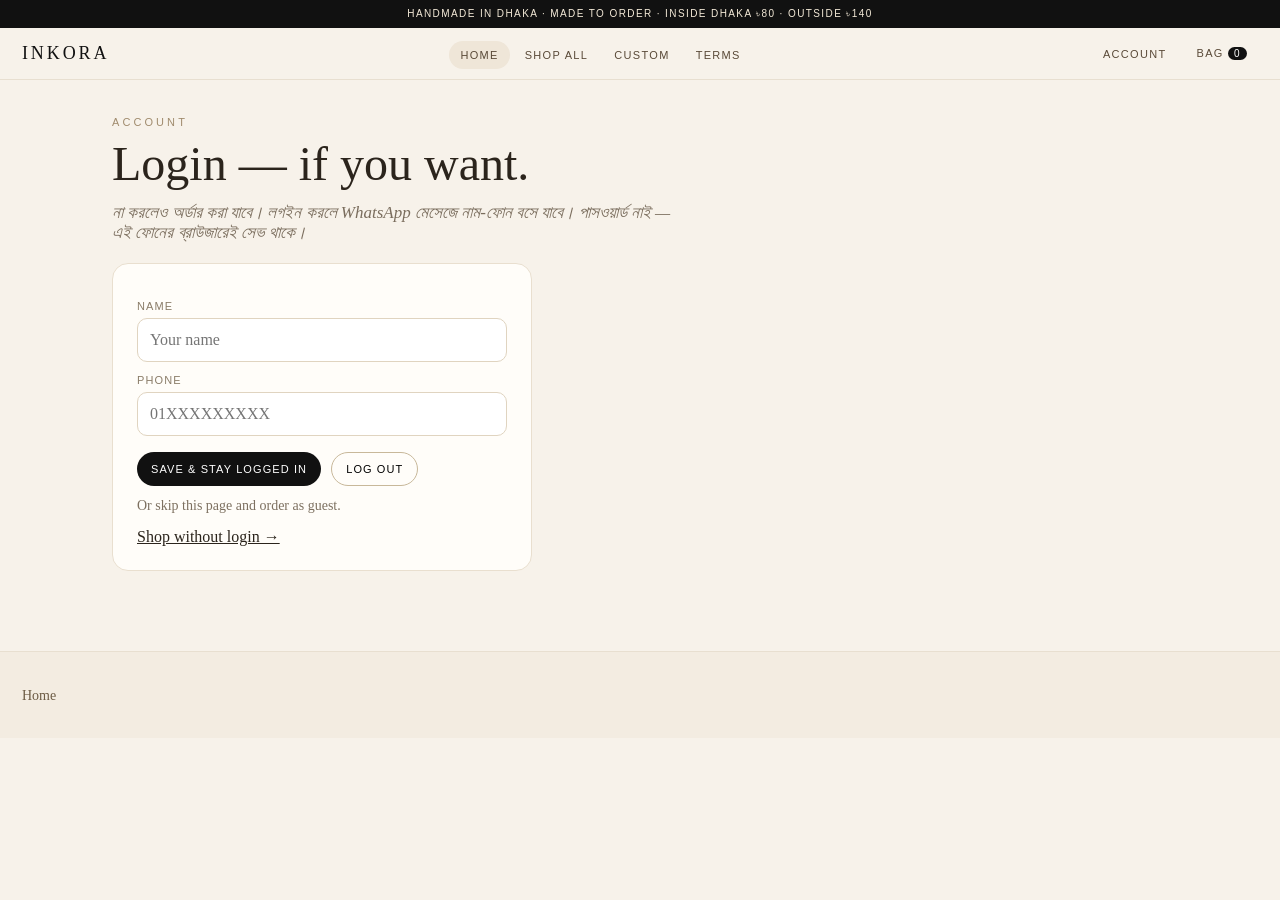
<file: account.html>
<!DOCTYPE html>
<html lang="en">
<head>
  <meta charset="UTF-8" />
  <meta name="viewport" content="width=device-width, initial-scale=1" />
  <title>Login — Inkora Collective</title>
  <link rel="stylesheet" href="site.css" />
</head>
<body>
  <div id="site-nav"></div>
  <div class="wrap">
    <div class="kicker">Account</div>
    <h1>Login — if you want.</h1>
    <p class="lead">না করলেও অর্ডার করা যাবে। লগইন করলে WhatsApp মেসেজে নাম-ফোন বসে যাবে। পাসওয়ার্ড নাই — এই ফোনের ব্রাউজারেই সেভ থাকে।</p>

    <div class="card-form">
      <label>Name</label>
      <input id="name" type="text" placeholder="Your name" />
      <label>Phone</label>
      <input id="phone" type="tel" placeholder="01XXXXXXXXX" />
      <div class="row-btns">
        <button class="btn-dark" type="button" id="save">Save &amp; stay logged in</button>
        <button class="btn-line" type="button" id="out">Log out</button>
      </div>
      <p class="note" id="msg">Or skip this page and order as guest.</p>
      <p style="margin-top:14px"><a href="shop.html">Shop without login →</a></p>
    </div>
  </div>
  <footer class="site-foot"><a href="index.html">Home</a></footer>
  <script src="site.js"></script>
  <script>
    Inkora.nav("home");
    var u = Inkora.user();
    if (u) {
      document.getElementById("name").value = u.name || "";
      document.getElementById("phone").value = u.phone || "";
      document.getElementById("msg").textContent = "You are logged in on this phone.";
    }
    document.getElementById("save").onclick = function(){
      var name = document.getElementById("name").value.trim();
      var phone = document.getElementById("phone").value.trim();
      if (!name) { document.getElementById("msg").textContent = "Name tao likho."; return; }
      Inkora.saveUser({ name:name, phone:phone });
      Inkora.nav("home");
      document.getElementById("msg").textContent = "Saved. Guest-ও পারবে — তুই এখন লগইন।";
    };
    document.getElementById("out").onclick = function(){
      Inkora.logout();
      Inkora.nav("home");
      document.getElementById("msg").textContent = "Logged out. Order still works.";
    };
  </script>
<script type="module" src="https://static.cloudflareinsights.com/beacon.min.js/v4513226cdae34746b4dedf0b4dfa099e1781791509496" integrity="sha512-ZE9pZaUXND66v380QUtch/5sE9tPFh2zg45pR2PB0CVkCtOREv2AJKkSidISWkysEuQ0EH8faUU5du78bx87UQ==" data-cf-beacon='{"version":"2024.11.0","token":"1954b47c125f43f8b4338b3c4f804e4f"}' crossorigin="anonymous"></script>
</body>
</html>
</file>
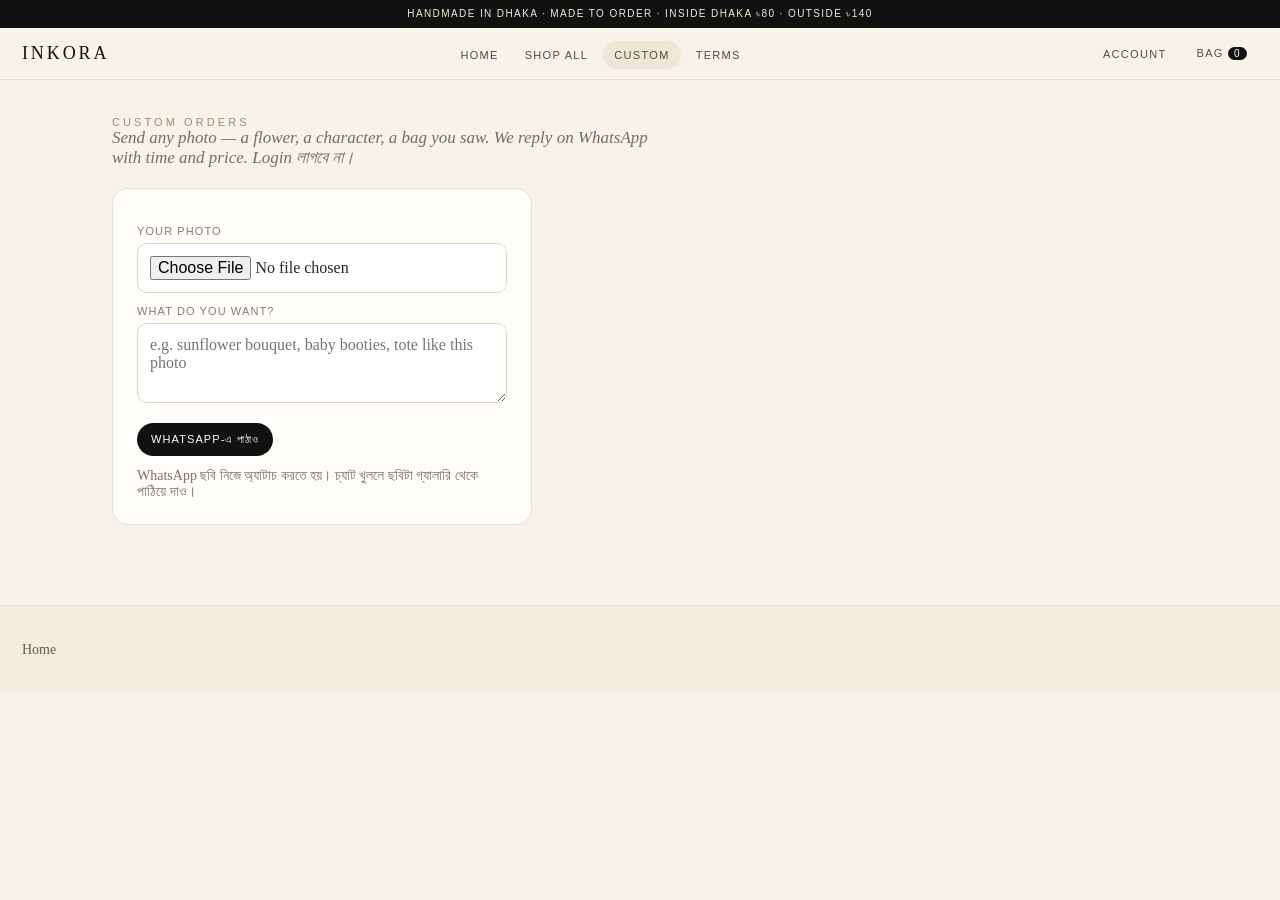
<file: custom.html>
<!DOCTYPE html>
<html lang="en">
<head>
  <meta charset="UTF-8" />
  <meta name="viewport" content="width=device-width, initial-scale=1" />
  <title>Custom Orders — Inkora Collective</title>
  <link rel="stylesheet" href="site.css" />
</head>
<body>
  <div id="site-nav"></div>
  <div class="wrap">
    <div class="kicker">Custom Orders</div>
    <p class="lead">Send any photo — a flower, a character, a bag you saw. We reply on WhatsApp with time and price. Login লাগবে না।</p>

    <div class="card-form">
      <label>Your photo</label>
      <input type="file" id="pic" accept="image/*" />
      <img id="prev" class="preview" alt="preview" />
      <label>What do you want?</label>
      <textarea id="note" rows="3" placeholder="e.g. sunflower bouquet, baby booties, tote like this photo"></textarea>
      <div class="row-btns">
        <a class="btn-dark" id="send" target="_blank" rel="noopener">WhatsApp-এ পাঠাও</a>
      </div>
      <p class="note">WhatsApp ছবি নিজে অ্যাটাচ করতে হয়। চ্যাট খুললে ছবিটা গ্যালারি থেকে পাঠিয়ে দাও।</p>
    </div>
  </div>
  <footer class="site-foot"><a href="index.html">Home</a></footer>
  <script src="site.js"></script>
  <script>
    Inkora.nav("custom");
    var pic = document.getElementById("pic");
    var prev = document.getElementById("prev");
    pic.addEventListener("change", function(){
      var f = pic.files && pic.files[0];
      if (!f) return;
      prev.src = URL.createObjectURL(f);
      prev.style.display = "block";
    });
    function sync(){
      var note = document.getElementById("note").value.trim() || "custom crochet from my photo";
      document.getElementById("send").href = Inkora.waLink("Hi Inkora, custom order.\n" + note + "\n(photo coming in this chat)");
    }
    document.getElementById("note").addEventListener("input", sync);
    sync();
  </script>
<script type="module" src="https://static.cloudflareinsights.com/beacon.min.js/v4513226cdae34746b4dedf0b4dfa099e1781791509496" integrity="sha512-ZE9pZaUXND66v380QUtch/5sE9tPFh2zg45pR2PB0CVkCtOREv2AJKkSidISWkysEuQ0EH8faUU5du78bx87UQ==" data-cf-beacon='{"version":"2024.11.0","token":"1954b47c125f43f8b4338b3c4f804e4f"}' crossorigin="anonymous"></script>
</body>
</html>
</file>
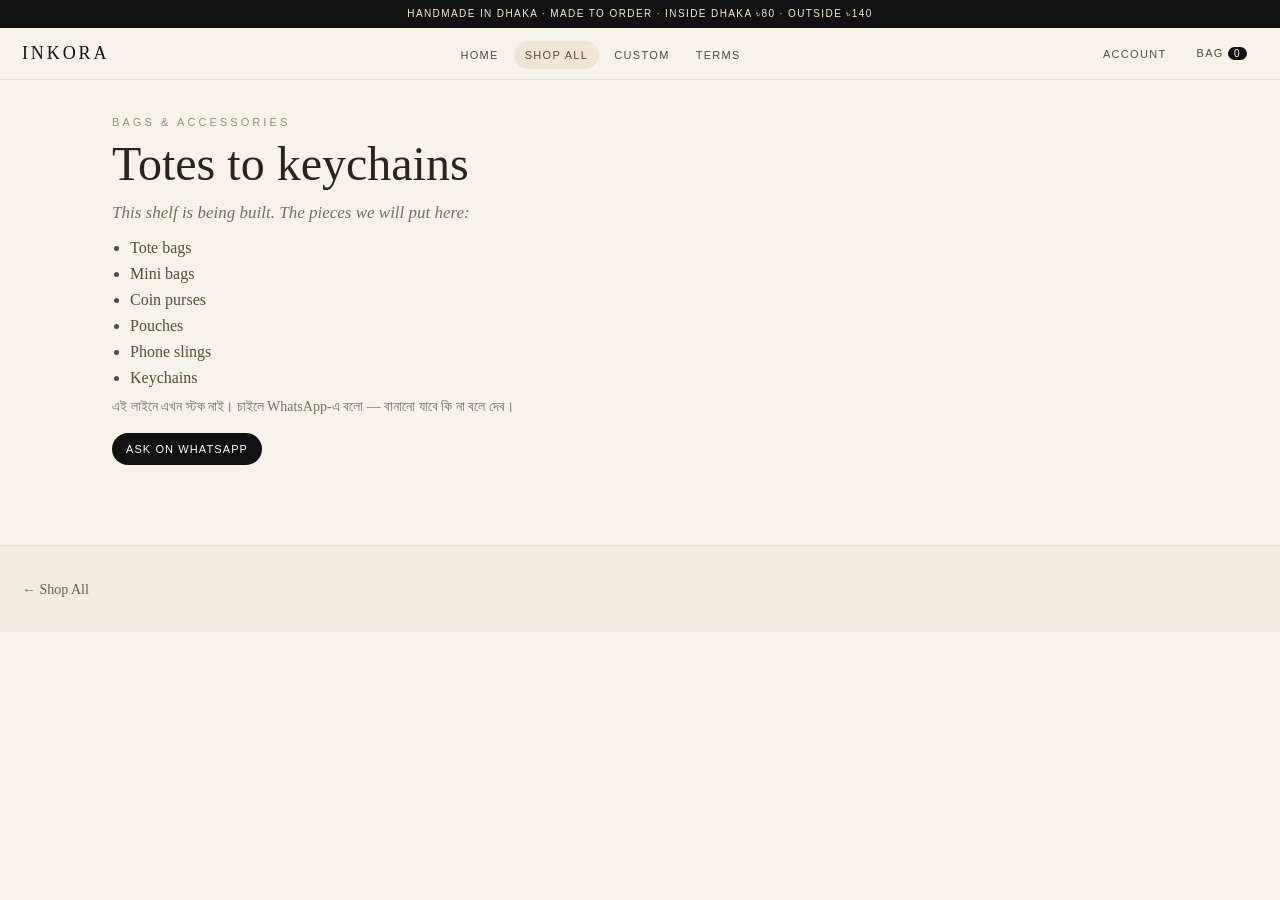
<file: department.html>
<!DOCTYPE html>
<html lang="en">
<head>
  <meta charset="UTF-8" />
  <meta name="viewport" content="width=device-width, initial-scale=1" />
  <title>Department — Inkora Collective</title>
  <link rel="stylesheet" href="site.css" />
</head>
<body>
  <div id="site-nav"></div>
  <div class="wrap">
    <div class="kicker" id="k">Department</div>
    <h1 id="t">Opening soon</h1>
    <p class="lead" id="d"></p>
    <ul class="soon-list" id="list"></ul>
    <p class="note">এই লাইনে এখন স্টক নাই। চাইলে WhatsApp-এ বলো — বানানো যাবে কি না বলে দেব।</p>
    <p style="margin-top:18px"><a class="btn-dark" id="wa" target="_blank" rel="noopener">Ask on WhatsApp</a></p>
  </div>
  <footer class="site-foot"><a href="shop.html">← Shop All</a></footer>
  <script src="site.js"></script>
  <script>
    Inkora.nav("shop");
    var data = {
      bags: { k:"Bags & Accessories", t:"Totes to keychains", items:["Tote bags","Mini bags","Coin purses","Pouches","Phone slings","Keychains"] },
      wear: { k:"Wearables", t:"For the body", items:["Tops","Cardigans","Bucket hats","Beanies","Scrunchies","Headbands"] },
      plush: { k:"Plushies & Toys", t:"Amigurumi", items:["Amigurumi dolls","Mini plushie keychains"] },
      decor: { k:"Flowers & Decor", t:"Blooms that never fade", items:["Everlasting flower bouquets","Wall hangings","Cushion covers","Plant hangers"] },
      baby: { k:"Baby Items", t:"Gentle for little ones", items:["Booties","Hats","Mittens","Blankets"] }
    };
    var id = new URLSearchParams(location.search).get("id") || "bags";
    var c = data[id] || data.bags;
    document.title = c.k + " — Inkora Collective";
    document.getElementById("k").textContent = c.k;
    document.getElementById("t").textContent = c.t;
    document.getElementById("d").textContent = "This shelf is being built. The pieces we will put here:";
    document.getElementById("list").innerHTML = c.items.map(function(i){ return "<li>"+i+"</li>"; }).join("");
    document.getElementById("wa").href = Inkora.waLink("Hi Inkora, I am asking about: " + c.k);
  </script>
<script type="module" src="https://static.cloudflareinsights.com/beacon.min.js/v4513226cdae34746b4dedf0b4dfa099e1781791509496" integrity="sha512-ZE9pZaUXND66v380QUtch/5sE9tPFh2zg45pR2PB0CVkCtOREv2AJKkSidISWkysEuQ0EH8faUU5du78bx87UQ==" data-cf-beacon='{"version":"2024.11.0","token":"1954b47c125f43f8b4338b3c4f804e4f"}' crossorigin="anonymous"></script>
</body>
</html>
</file>
<file: site.css>
* { margin:0; padding:0; box-sizing:border-box; }
html { scroll-behavior:smooth; }
body {
  font-family: Georgia, "Times New Roman", serif;
  background:#f7f2ea;
  color:#2b241c;
}
a { color:inherit; }
.nav {
  position:sticky; top:0; z-index:50;
  background:rgba(247,242,234,.94);
  backdrop-filter:blur(12px);
  border-bottom:1px solid #e8dfd0;
  display:flex; align-items:center; justify-content:space-between;
  gap:12px; padding:11px 22px;
}
.nav .mark {
  font-size:18px; letter-spacing:.16em; text-decoration:none; color:#111;
}
.nav ul { list-style:none; display:flex; gap:4px; flex-wrap:wrap; }
.nav ul a, .nav .ghost {
  font-family:Verdana,sans-serif; font-size:11px; letter-spacing:.12em;
  text-transform:uppercase; text-decoration:none; color:#5a4a38;
  padding:8px 11px; border-radius:999px;
}
.nav ul a:hover, .nav ul a.on, .nav .ghost:hover { background:#efe6d8; }
.nav-right { display:flex; align-items:center; gap:8px; }
.nav .wa-top, .btn-dark {
  font-family:Verdana,sans-serif; font-size:11px; letter-spacing:.1em;
  text-transform:uppercase; text-decoration:none; background:#111; color:#fff;
  padding:10px 14px; border-radius:999px; border:0; cursor:pointer;
}
.hero-img { width:100%; max-height:320px; object-fit:cover; display:block; background:#fff; }
.wrap { max-width:1100px; margin:0 auto; padding:36px 22px 80px; }
.kicker {
  font-family:Verdana,sans-serif; font-size:11px; letter-spacing:.28em;
  text-transform:uppercase; color:#a08b6d;
}
h1 { font-weight:400; font-size:clamp(30px,5vw,48px); margin:8px 0 12px; }
.lead { font-style:italic; color:#7a6d5d; font-size:17px; max-width:560px; }
.section { margin-top:48px; }
.section h2 { font-weight:400; font-size:28px; margin:0 0 18px; }
.cats {
  display:grid;
  grid-template-columns:repeat(auto-fill,minmax(240px,1fr));
  gap:16px;
}
.cat {
  display:block; text-decoration:none;
  background:#fffdf9; border:1px solid #e9dfcf; border-radius:16px;
  padding:22px 20px 20px; min-height:180px;
  box-shadow:0 14px 30px rgba(60,40,20,.06);
  transition:transform .18s ease, box-shadow .18s ease;
}
.cat:hover { transform:translateY(-4px); box-shadow:0 22px 40px rgba(60,40,20,.12); }
.cat .num { font-family:Verdana,sans-serif; font-size:10px; letter-spacing:.2em; color:#b3a28a; }
.cat h3 { font-weight:400; font-size:22px; margin:8px 0 8px; }
.cat p { font-size:14px; color:#7d7060; line-height:1.5; }
.cat .tag {
  display:inline-block; margin-top:14px;
  font-family:Verdana,sans-serif; font-size:10px; letter-spacing:.14em; text-transform:uppercase;
  border:1px solid #d8cbb6; padding:5px 9px; border-radius:999px; color:#6d5c45;
}
.cat .tag.live { background:#111; color:#fff; border-color:#111; }
.feat {
  display:flex; gap:28px; align-items:center; flex-wrap:wrap;
  background:#fff; border:1px solid #e9dfcf; border-radius:18px; padding:22px;
}
.feat img { width:min(320px,100%); border-radius:12px; display:block; }
.feat h3 { font-weight:400; font-size:26px; margin:6px 0 8px; }
.banner {
  margin-top:28px; padding:28px; border-radius:18px; background:#111; color:#f7f2ea;
  display:flex; justify-content:space-between; align-items:center; gap:16px; flex-wrap:wrap;
}
.banner a {
  background:#f7f2ea; color:#111; text-decoration:none;
  font-family:Verdana,sans-serif; font-size:11px; letter-spacing:.12em; text-transform:uppercase;
  padding:11px 16px; border-radius:999px;
}
.announce {
  background:#111; color:#f4ead8; text-align:center;
  font-family:Verdana,sans-serif; font-size:10px; letter-spacing:.14em;
  text-transform:uppercase; padding:8px 12px;
}
.bag-n {
  display:inline-block; min-width:18px; text-align:center;
  background:#111; color:#fff; border-radius:999px; padding:1px 6px; font-size:10px;
}
.toast {
  position:fixed; bottom:22px; left:50%; transform:translateX(-50%) translateY(20px);
  background:#111; color:#fff; padding:12px 18px; border-radius:999px;
  font-family:Verdana,sans-serif; font-size:12px; letter-spacing:.06em;
  opacity:0; pointer-events:none; transition:.25s ease; z-index:80;
}
.toast.show { opacity:1; transform:translateX(-50%) translateY(0); }
.plist {
  display:grid; grid-template-columns:repeat(auto-fill,minmax(240px,1fr)); gap:22px;
}
.pcard { display:block; text-decoration:none; }
.pcard img { width:100%; aspect-ratio:1/1.1; object-fit:cover; background:#eee; display:block; }
.pcard h3 { font-weight:400; font-size:18px; margin:10px 0 4px; }
.pcard .pr { font-family:Verdana,sans-serif; font-size:12px; color:#7a6d5d; }
.pcard .sm { font-size:13px; color:#8a7c68; margin:0 0 6px; }
.pgrid { display:grid; grid-template-columns:1.05fr .95fr; gap:40px; align-items:start; }
@media (max-width:860px) { .pgrid { grid-template-columns:1fr; gap:22px; } }
.pgal img { width:100%; display:block; background:#eee; }
.price-lg { font-size:22px; margin:10px 0 16px; }
.qty {
  display:inline-flex; align-items:center; border:1px solid #d8cbb6; border-radius:8px; overflow:hidden;
}
.qty button {
  width:36px; height:36px; border:0; background:#f3ece1; cursor:pointer; font-size:16px;
}
.qty span { min-width:36px; text-align:center; font-family:Verdana,sans-serif; font-size:13px; }
.actions { display:flex; gap:10px; flex-wrap:wrap; margin:18px 0 8px; align-items:center; }
.btn-dark { display:inline-block; }
.tabs { display:flex; gap:18px; border-bottom:1px solid #e8dfd0; margin:28px 0 14px; }
.tabs button {
  background:none; border:0; border-bottom:2px solid transparent; padding:8px 0;
  font:inherit; font-size:15px; color:#8a7c68; cursor:pointer;
}
.tabs button.on { color:#2b241c; border-bottom-color:#2b241c; }
.tabp { display:none; font-size:15.5px; line-height:1.7; color:#4a4036; }
.tabp.on { display:block; }
.tabp table { width:100%; border-collapse:collapse; margin-top:8px; }
.tabp td { padding:8px 8px 8px 0; border-bottom:1px solid #efe6d8; vertical-align:top; }
.tabp td:first-child { width:140px; color:#8a7c68; }
.crumb { font-family:Verdana,sans-serif; font-size:11px; letter-spacing:.08em; text-transform:uppercase; color:#a08b6d; margin-bottom:14px; }
.crumb a { text-decoration:none; }
.cart-table { width:100%; border-collapse:collapse; }
.cart-table th {
  text-align:left; font-family:Verdana,sans-serif; font-size:10px; letter-spacing:.14em;
  text-transform:uppercase; color:#a08b6d; padding:8px 8px 10px 0; border-bottom:1px solid #e8dfd0;
}
.cart-table td { padding:16px 8px 16px 0; border-bottom:1px solid #efe6d8; vertical-align:middle; }
.cart-table img { width:72px; height:80px; object-fit:cover; display:block; }
.cart-sum {
  margin-top:28px; max-width:360px; margin-left:auto;
  background:#fff; border:1px solid #e9dfcf; border-radius:14px; padding:20px;
}
.cart-sum p { display:flex; justify-content:space-between; margin:0 0 10px; }
.site-foot {
  border-top:1px solid #e8dfd0; padding:36px 22px 28px;
  display:grid; grid-template-columns:repeat(auto-fit,minmax(180px,1fr)); gap:18px;
  font-size:14px; color:#8a7c68; background:#f3ece1;
}
.site-foot h4 {
  font-family:Verdana,sans-serif; font-size:10px; letter-spacing:.16em;
  text-transform:uppercase; color:#2b241c; margin:0 0 10px;
}
.site-foot a { color:#6d5c45; display:block; text-decoration:none; margin:0 0 6px; }
.site-foot .copy { grid-column:1/-1; text-align:center; margin-top:8px; font-size:12px; }
.card-form {
  max-width:420px; background:#fffdf9; border:1px solid #e9dfcf;
  border-radius:16px; padding:24px; margin-top:20px;
}
label { display:block; font-family:Verdana,sans-serif; font-size:11px; letter-spacing:.1em; text-transform:uppercase; color:#8a7c68; margin:12px 0 6px; }
input, textarea {
  width:100%; padding:12px 12px; border:1px solid #e0d4c0; border-radius:10px;
  background:#fff; font:16px Georgia,serif; color:#2b241c;
}
.row-btns { display:flex; gap:10px; flex-wrap:wrap; margin-top:16px; }
.btn-line {
  font-family:Verdana,sans-serif; font-size:11px; letter-spacing:.1em; text-transform:uppercase;
  background:transparent; border:1px solid #c8b89a; padding:10px 14px; border-radius:999px; cursor:pointer;
}
.note { margin-top:12px; color:#7d7060; font-size:14px; }
.preview { margin-top:14px; max-width:260px; border-radius:12px; display:none; }
.soon-list { margin:16px 0 0 18px; color:#5a4a38; }
.soon-list li { margin:0 0 8px; }
@media (max-width:720px) {
  .nav ul { display:none; }
  .feat { padding:16px; }
}
</file>
